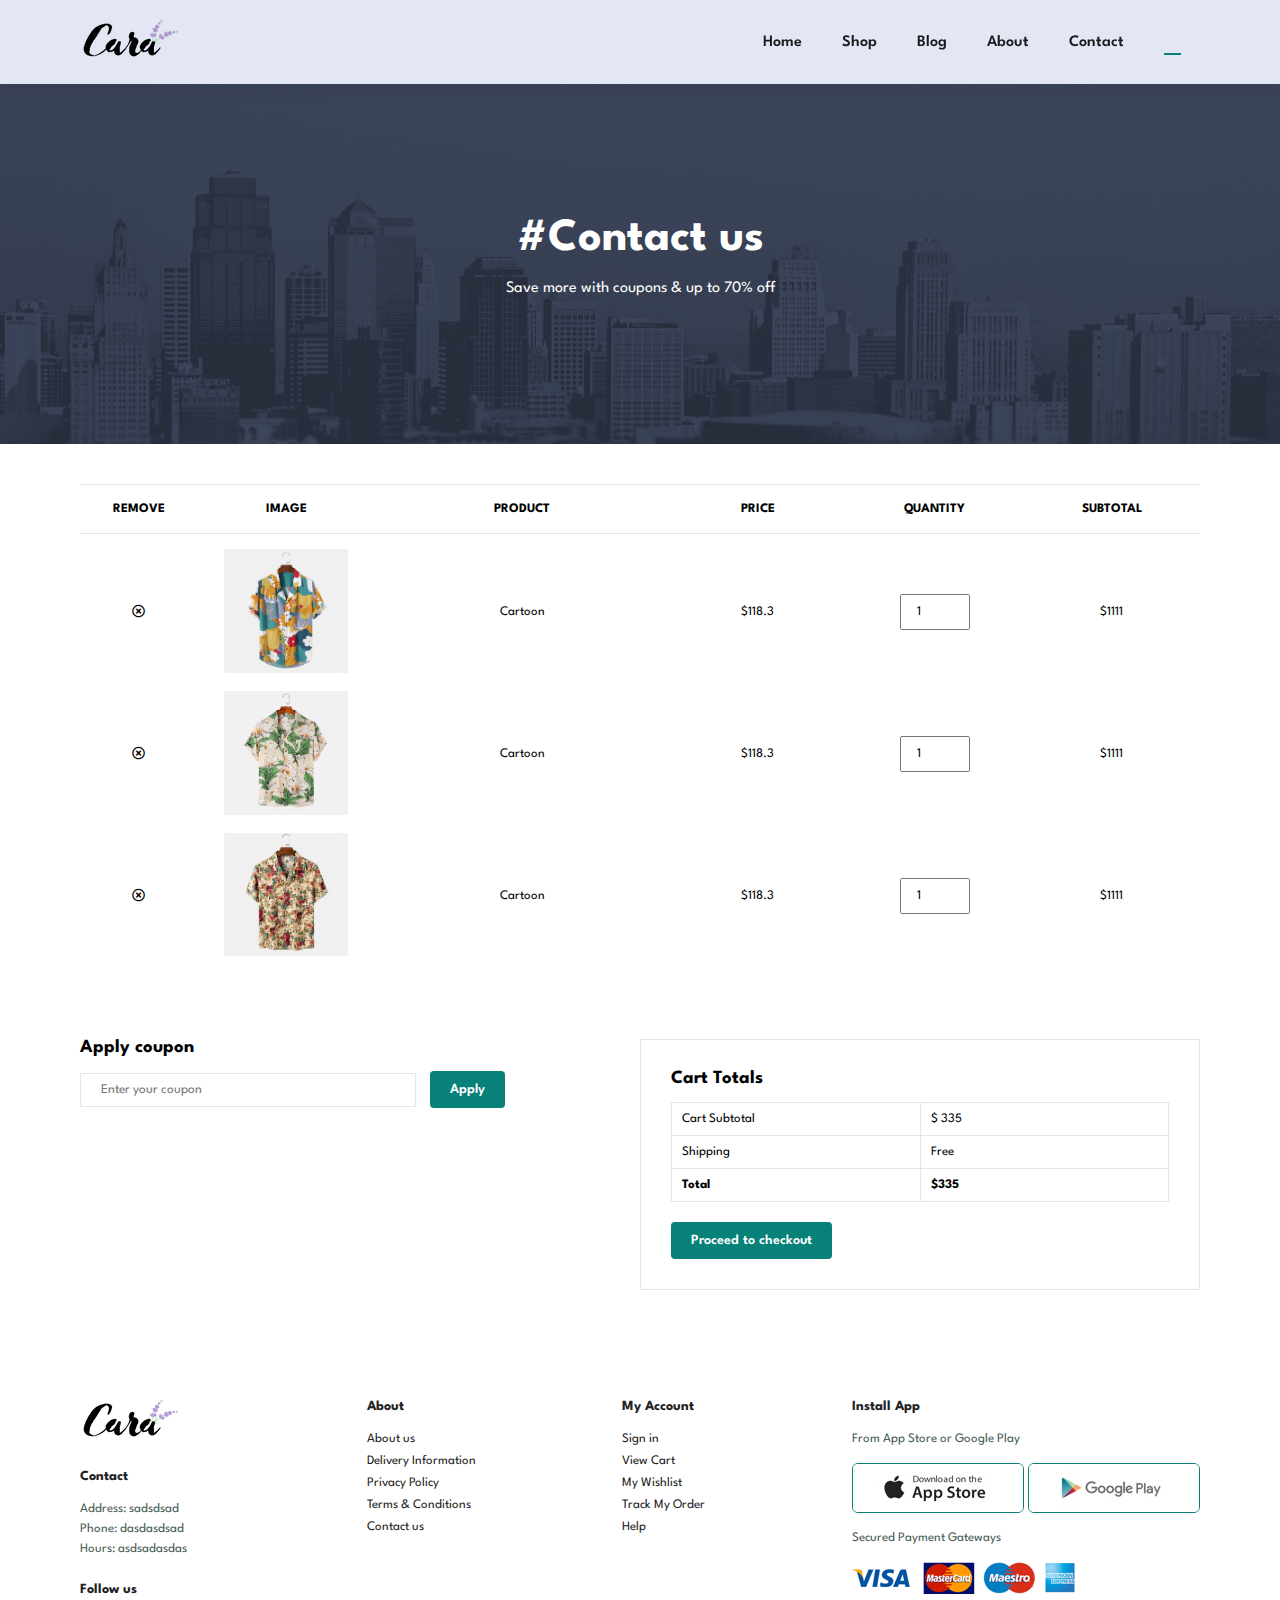
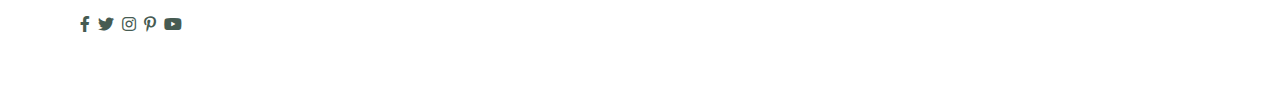
<file: cart.html>
<!DOCTYPE html>
<html>
  <header>
    <link rel="stylesheet" href="style.css">
    <link rel="stylesheet" href="https://pro.fontawesome.com/releases/v5.10.0/css/all.css"/>
  </header>
  <body>
    <section id="header">
      <a href="#"><img src="img/logo.png"></a>
      <div>
        <ul id="navbar">
          <li><a href="index.html">Home</a></li>
          <li><a href="shop.html">Shop</a></li>
          <li><a href="blog.html">Blog</a></li>
          <li><a href="about.html">About</a></li>
          <li><a href="contact.html">Contact</a></li>
          <li id = "lg-bag"><a class="active" href="#"><i class="far fa-shopping-bag"></i></a></li>
        </ul>
      </div>

      <div id="mobile">
        <a href="#"><i class="far fa-shopping-bag"></i></a>
        <a href="#"  id = "bar" ><i class="fas fa-outdent"></i></a>
        <a href="#" id = "close"><i class="far fa-times"></i></a>
      </div>
    </section>

    <section id = "page-header" class="about-header">
      <h2>#Contact us</h2>
      <p>Save more with coupons & up to 70% off</p>

    </section>
    
    <section id = "cart" class="section-p1" >
      <table width = "100%">
        <thead>
          <tr>
            <td>Remove</td>
            <td>Image</td>
            <td>Product</td>
            <td>Price</td>
            <td>Quantity</td>
            <td>Subtotal</td>
          </tr>
        </thead>
        <tbody>
          <tr>
            <td><i class="far fa-times-circle"></i><a href="#"></a></td>
            <td><img src="img/products/f1.jpg" alt=""></td>
            <td>Cartoon</td>
            <td>$118.3</td>
            <td><input type="number" value="1"></td>
            <td>$1111</td>
          </tr>
          <tr>
            <td><i class="far fa-times-circle"></i><a href="#"></a></td>
            <td><img src="img/products/f2.jpg" alt=""></td>
            <td>Cartoon</td>
            <td>$118.3</td>
            <td><input type="number" value="1"></td>
            <td>$1111</td>
          </tr>
          <tr>
            <td><i class="far fa-times-circle"></i><a href="#"></a></td>
            <td><img src="img/products/f3.jpg" alt=""></td>
            <td>Cartoon</td>
            <td>$118.3</td>
            <td><input type="number" value="1"></td>
            <td>$1111</td>
          </tr>
        </tbody>
      </table>
    </section>

    <section id="cart-add" class="section-p1">
      <div id = "coupon">
        <h3>Apply coupon</h3>
        <div>
          <input type="text" placeholder="Enter your coupon">
          <button class="normal">Apply</button>
        </div>
      </div>
      <div id="subtotal">
        <h3>Cart Totals</h3>
        <table>
          <tr>
            <td>Cart Subtotal</td>
            <td>$ 335</td>
          </tr>
          <tr>
            <td>Shipping</td>
            <td>Free</td>
          </tr>
          <tr>
            <td><strong>Total</strong></td>
            <td><strong>$335</strong></td>
          </tr>
        </table>
        <button class="normal"> Proceed to checkout</button>
      </div>
    </section>
    <footer class="section-p1">
      <div class="col">
        <img class="logo" src="img/logo.png" alt="">
        <h4>Contact</h4>
        <p>Address: sadsdsad</p>
        <p>Phone: dasdasdsad</p>
        <p>Hours: asdsadasdas</p>
        <div class="follow">
          <h4>Follow us</h4>
          <div class="icon">
            <i class="fab fa-facebook-f"></i>
            <i class="fab fa-twitter"></i>
            <i class="fab fa-instagram"></i>
            <i class="fab fa-pinterest-p"></i>
            <i class="fab fa-youtube"></i>
          </div>
        </div>
      </div>
      <div class="col">
        <h4>About</h4>
        <a href="#">About us</a>
        <a href="#">Delivery Information</a>
        <a href="#">Privacy Policy</a>
        <a href="#">Terms & Conditions</a>
        <a href="#">Contact us</a>
      </div>
      <div class="col">
        <h4>My Account</h4>
        <a href="#">Sign in</a>
        <a href="#">View Cart</a>
        <a href="#">My Wishlist</a>
        <a href="#">Track My Order</a>
        <a href="#">Help</a>
      </div>
      <div class="col install">
        <h4>Install App</h4>
        <p>From App Store or Google Play</p>
        <div class="row">
          <img src="img/pay/app.jpg" alt="">
          <img src="img/pay/play.jpg" alt="">
        </div>
        <p>Secured Payment Gateways</p>
        <img src="img/pay/pay.png" alt="">
      </div>
      <!-- <div class="copyright">
        <p>Copy right</p>
      </div> -->
    </footer>
    <script src="scripts.js"></script>
  </body>
  </html>
</file>
<file: style.css>
@import url("https://fonts.googleapis.com/css2?family=Spartan:wght@100;200;300;400;500;600;700;800;900&display=swap");
* {
  margin: 0;
  padding: 0;
  box-sizing: border-box;
  font-family: "Spartan", sans-serif;
}

html {
  scroll-behavior: smooth;
}

/* Global Styles */

h1 {
  font-size: 50px;
  line-height: 64px;
  color: #222;
}

h2 {
  font-size: 46px;
  line-height: 54px;
  color: #222;
}

h4 {
  font-size: 20px;
  color: #222;
}

h6 {
  font-weight: 700;
  font-size: 12px;
}

p {
  font-size: 16px;
  color: #465b52;
  margin: 15px 0 20px 0;
}

.section-p1 {
  padding: 40px 80px;
}

.section-m1 {
  margin: 40px 0;
}

button.normal {
  font-size: 14px;
  font-weight: 600;
  padding: 15px 30px;
  color: #000;
  background-color: #fff;
  border-radius: 4px;
  cursor: pointer;
  border: none;
  outline: none;
  transition: 0.2s;
}

button.white {
  font-size: 13px;
  font-weight: 600;
  padding: 11px 18px;
  color: #fff;
  background-color: transparent;
  border-radius: 4px;
  cursor: pointer;
  border: 1px solid #fff;
  outline: none;
  transition: 0.2s;
}

body {
  width: 100%;
}

#header {
  display: flex;
  flex-direction: row;
  align-items: center;
  justify-content: space-between;
  padding: 20px 80px;
  background-color: #E3E6F3;
  box-shadow: 0 5px 15px rgba(0, 0, 0, 0.06);
  z-index: 999;
  position: sticky;
  top:0;
  left: 0;
}
#navbar {
  display: flex;
  align-items: center;
  justify-content: center;
}

#navbar li {
  list-style: none;
  padding: 0 20px;
  position: relative;
}

#navbar li a {
  text-decoration: none;
  font-size: 16px;
  font-weight: 600;
  color: #1a1a1a;
  transition: 0.3s ease;
}

#navbar li a:hover,
#navbar li a.active {
  color: #088178 ;
 
}

#navbar li a:hover ::after,
#navbar li a.active ::after {
   content: "";
  width: 30%;
  height: 2px;
  background: #088178;
  position: absolute;
  bottom: -4px;
  left: 20px;
}

#mobile  {
  display: none;
  align-items: center;
}

#hero {
  background-image: url("img/hero4.png");
  height: 90vh;
  width: 100%;
  background-size: cover;
  background-position: top 25% right 0;
  padding: 0 80px;
  align-items: flex-start;
  justify-content: center;
}

#hero h4 {
  padding-bottom: 15px;
}

#hero h1{
  color : #088178;
}

#hero button {
  background-image:  url("img/button.png");
  background-color: transparent;
  color: #088178 ; 
  border:  0;
  padding: 14px 80px 14px 65px;
  background-repeat: no-repeat;
  cursor: pointer;
  font-weight: 700;
  font-size: 15px;
}

#feature{
  display: flex;
  align-items: center;
  justify-content: space-between;
  flex-wrap: wrap;
}

#feature .fe-box {
  width: 180px;
  text-align: center;
  padding: 25px 15px;
  box-shadow: 20px 20px 34px rgba(0,0,0,0.03);
  border: 1px solid #cce7d0;
  border-radius: 4px;
  margin: 15px 0;
}

#feature .fe-box :hover {
  box-shadow: 10px 10px 54px rgba(70,62,221,0.1);
}

#feature .fe-box h6 {
  display: inline-block;
  padding: 9px 8px 6px 8px;
  line-height: 1;
  border-radius: 4px;
  color: #088178;
  background-color: #fddde4;
}

#feature .fe-box:nth-child(2) h6 {
  background-color: #cdebbc;
}

#feature .fe-box:nth-child(3) h6 {
  background-color: #d1e8f2;
}
#feature .fe-box:nth-child(4) h6 {
  background-color: #cdd4f8;
}
#feature .fe-box:nth-child(5) h6 {
  background-color: #f6dbf6;
}
#feature .fe-box:nth-child(6) h6 {
  background-color: #fff2e5;
}

#product1{
  text-align: center;
}

#product1 .pro-container {
  display: flex;
  justify-content: space-between;
  padding-top: 20px;
  flex-wrap: wrap;
}

#product1 .pro {
  width: 23%;
  min-width: 250px;
  padding: 10px 12px;
  border: 1px solid #cce7d0;
  border-radius: 25px;
  cursor: pointer;
  box-shadow: 20px 20px 30px rgba(0,0,0,0.02);
  margin: 15px 0;
  transition: 0.2s ease;
  position: relative;
}

#product1 .pro-container .pro :hover {
  box-shadow: 20px 20px 10px rgba(0, 0, 0, 0.06);
}
#product1 .pro img {
  width: 100%;
  border-radius: 20px;
}

#product1 .pro .des {
  text-align: start;
  padding: 10px 0;
}

#product1 .pro .des span {
  color: #606063;
  font-size: 12px;
}

#product1 .pro .des h5{
  padding-top: 7px;
  color: #1a1a1a;
  font-size: 14px;
}

#product1 .pro .des i {
  font-size: 12px;
  color: rgb(243,181,25);
}

#product1 .pro .des h4 {
  padding-top: 7px;
  font-size: 15px;
  font-weight: 700;
  color: #088178;
}

#product1 .pro .cart {
  width: 30px;
  height: 30px;
  line-height: 30px;
  border-radius: 50px;
  background-color: #e8f6ea;
  font-weight: 500;
  color: #088178;
  border: 1px solid #cce7d0;
  position: absolute;
  bottom: 20px;
  right: 10px;
  align-items: center;
  justify-content: center;
}

#banner {
  display: flex;
  flex-direction: column;
  justify-content: center;
  align-items: center;
  text-align: center;
  background-image: url("img/banner/b2.jpg");
  width: 100%;
  height: 40vh;
  background-size: cover;
  background-position: center;
}

#banner h4 {
  color: #fff;
  font-size: 16px;
}

#banner h2{
  color : #fff;
  font-size: 30px;
  padding: 10px 0;
}

#banner h2 span{
  color : red;
}

#banner button:hover {
  background-color: #088178;
  color: #fff;
}

#sm-banner {
  display:flex;
  justify-content: space-between;
  flex-wrap: wrap;
}
#sm-banner .banner-box{
  display: flex;
  flex-direction: column;
  justify-content: center;
  align-items: center;
  text-align: center;
  background-image: url("img/banner/b17.jpg");
  min-width: 580px;
  height: 50vh;
  background-size: cover;
  background-position: center;
  padding: 30px;
}

#sm-banner h4 {
  color: #fff;
  font-size: 20px;
  font-weight: 300;
}

#sm-banner h2 {
  color: #fff;
  font-size: 28px;
  font-weight: 800;
}

#sm-banner span {
  color: #fff;
  font-size: 14px;
  font-weight: 500;
  padding-bottom: 15px;
}

#sm-banner .banner-box:hover button{
  background-color: #088178;
  border: 1px solid #088178;
}

#sm-banner .banner-box2 {
  background-image: url("img/banner/b10.jpg");
}

#banner3 {
  display: flex;
  padding: 10px 0;
  flex-wrap: wrap;
  align-items: center;
  justify-content: space-between;
  padding: 0 80px;
}

#banner3 .banner-box{
  display: flex;
  flex-direction: column;
  justify-content: center;
  align-items: center;
  text-align: center;
  background-image: url("img/banner/b7.jpg");
  min-width: 380px;
  height: 30vh;
  background-size: cover;
  background-position: center;
  padding: 20px 20px;
  margin-bottom: 20px;
}

#banner3 h2 {
  color: #fff;
  font-weight: 900;
  font-size: 22px;
}

#banner3 h3 {
  color: red;
  font-weight: 800;
  font-size: 15px;
}

#banner3 .banner-box2{
  background-image: url("img/banner/b4.jpg");
}

#banner3 .banner-box3{
  background-image: url("img/banner/b18.jpg");
}

#newletter{
  display: flex;
  justify-content: space-between;
  flex-wrap: wrap;
  align-items: center;
  background-image: url("img/banner/b14");
  background-repeat: no-repeat;
  background-position: 20% 30%;
  background-color: #041e42;
}

#newletter h4 {
  font-size: 22px;
  font-weight: 700;
  color: #fff;
}

#newletter p {
  font-weight: 14px;
  font-weight: 600;
  color: #818ea0;
}

#newletter p span {
  color: #ffbd27;
}

#newletter input {
  height: 3.125em;
  padding: 0 1.25em;
  font-size: 14px;
  width: 100%;
  border: 1px solid transparent;
  border-radius: 4px;
  outline: none;
  border-top-right-radius: 0;
  border-bottom-right-radius: 0;
}

#newletter button {
  background-color: #088178;
  color: #fff;
  white-space: nowrap;
  border-top-left-radius: 0;
  border-bottom-left-radius: 0;
}

#newletter .form {
  display: flex;
  width: 40%;
}

.copyright {
  margin-bottom: 10px;
}

footer {
  display :flex;
  flex-wrap: wrap;
  justify-content: space-between;
}

footer .col {
  display: flex;
  flex-direction: column;
  align-items: flex-start;
  margin-bottom: 20px;
}

footer .logo {
  margin-bottom: 30px;

}

footer h4 {
  font-size: 14px;
  padding-bottom: 20px;

}

footer p {
  font-size: 13px;
  margin: 0 0 8px 0;
}

footer a {
  font-size: 13px;
  text-decoration: none;
  color: #222;
  margin-bottom: 10px;
}

footer .follow{
  margin-top: 20px;
}

footer .follow i {
  color : #465b52;
  padding-right: 4px;
  cursor: pointer;
}

footer .install .row img {
  border: 1px solid #088178;
  border-radius: 6px;
}

footer .install img {
  margin: 10px 0 15px 0;
}

footer .follow i:hover,
footer a:hover {
  color: #088178;
}

@media (max-width:799px) {

  .section-p1 {
    padding: 40px 40px;
  }
  #navbar {
    display: flex;
    flex-direction: column;
    align-items: flex-start;
    justify-content: flex-start;
    position: fixed;
    top: 0;
    right: 0;
    height: 100vh;
    width: 300px;
    background-color: #e3e6f3;
    box-shadow: 0 40px 60px rgba(0,0,0,0.1);
    padding: 80px 0 0 10px;
    transition: 0.35s;
  }


  #navbar .active {
    right: 0;
  }

  #navbar li {
    margin-bottom: 25px;
  }

  #mobile {
  display: flex;
  align-items: center;
}

  #mobile i {
    color: #1a1a1a;
    font-size: 24px;
    padding-left: 20px;
  }

  #close {
    display: initial;
    position: absolute;
    top: 30px;
    left: 30px;
    color: #222;
    font-size: 24px;
  }

  #lg-bag{
    display: none;
  }

  #hero {
    height: 70vh;
    padding:0 80px;
    background-position: top 30% right 30%;
  }

  #feature {
    justify-content: center;
  }

  #feature .fe-box {
    margin: 15px 15px;
  }

  #product1 .pro-container {
    justify-content: space-between;
  }

  #product1 .pro {
    margin: 15px 0;
  }

  #banner {
  height: 20vh;
  }
  #sm-banner .banner-box{
    min-width: 100%;
    height: 30vh;
    padding: 30px;
  }

  #banner3 {
    padding: 0 80px;
  }

  #banner3 .banner-box{
    width: 30%;
    
  }

  #newletter .form {
    display: flex;
    width: 70%;
  }

  #form-details {
    padding: 40px;
  }

  #form-details form {
    width: 50%;
  }

}

@media (max-width: 477px) {
  #header {
    padding: 10px 30px;
  }
  #hero {
    padding: 0 20px;
    background-position: 55%;
  }
  h2 {
    font-size: 32px;
  }

  h1{
    font-size: 38px;
  }

  .section-p1 {
    padding: 20px;
  }
  #feature {
    justify-content: space-between;
  }
  #feature .fe-box {
    width: 155px;
    margin: 0 0 15px 0;
  }

  #product1 .pro {
    width: 100%;
  }

  #banner {
    height: 40vh;
  }

  #sm-banner .banner-box {
    height: 40vh;
  }

  #sm-banner .banner-box2 {
    margin-top: 20px;
  }

  #banner3 {
    padding: 0 20px;
  }

  #banner3 .banner-box {
    width: 100%;
  }

  #newletter {
    padding: 40px 20px;
  }

  #newletter .form {
    width: 100%;
  }

  footer .copyright{
    text-align: start;
  }

  #prodetails {
    display: flex;
    flex-direction: column;
  }

  #prodetails .single-pro-image {
    width: 100%;
    margin-right: 0px;
  }

  #prodetails .single-pro-details {
    width: 1000%;
    padding-top: 30px;
  }

  #blog .blog-box {
    display: flex;
    flex-direction: column;
    align-items: flex-start;
  }

  #blog {
    padding: 100px 20px 0 20px;
  }

  #blog .blog-img {
    width: 100%;
    margin-right: 0;
    margin-bottom: 30px;
  }

  #blog .blog-details {
    width: 100%;
  }

  #about-head {
    flex-direction: column;
  }
  #about-head img {
    width: 100%;
    margin-bottom: 20px;
  }

  #about-head div {
    padding-left: 0px;
  }
  #about-head .video {
    width: 100%;
  }

  #contact-details {
    flex-direction: column;
  }

  #contact-details .details {
    width: 100%;
    margin-bottom: 30px;
  }

  #contact-details .map {
    width: 100%;
  }

  #form-details {
    margin: 10px;
    padding: 30px 10px;
    flex-wrap: wrap;
  }

  #form-details form {
    width: 100%;
    margin-bottom: 30px;
  }

  #cart-add {
    flex-direction: column;
  }

  #coupon {
    width: 100%;
  }

  #subtotal {
    width: 100%;
    padding: 20px;
  }
}

#page-header {
  background-image: url("img/banner/b1.jpg");
  width: 100%;
  height: 40vh;
  background-size : cover;
  display: flex;
  justify-content: center;
  text-align: center;
  flex-direction: column;
  padding: 14px;
}

#page-header h2,
#page-header p {
  color : #fff;
}

#pagination {
  text-align: center;
}

#pagination a{
  text-decoration: none;
  background-color: #088178;
  padding: 15px 20px;
  border-radius: 4px;
  color: #fff;
  font-weight: 600;
}

#pagination a i {
  font-size: 16px;
  font-weight: 600;
}


#prodetails .single-pro-image{
  width: 40%;
  margin-right: 50px;
}

.small-img-group {
  display:flex;
  justify-content: space-between;
}

.small-img-col {
  flex-basis: 24%;
  cursor: pointer;
}

#prodetails {
  display:flex;
  margin-top: 20px;
  flex-wrap: wrap;
  margin-right: 10px;
}

#prodetails .single-pro-details{
  width: 50%;
  padding-top: 30px;
  padding-right: 10px;
  flex-wrap: wrap;
}

#prodetails .single-pro-details h4 {
  padding: 40px 0 20px 0;
}

#prodetails .single-pro-details h2 {
  font-size: 26px;
}

#prodetails .single-pro-details select {
  display: block;
  padding: 5px 10px;
  margin-bottom: 10px;
}

#prodetails .single-pro-details input {
  width: 50px;
  height: 47px;
  padding-left: 10px;
  font-size: 16px;
  margin-right: 10px;
}

#prodetails .single-pro-details button {
  background: #088178;
  color: #fff;
}

#prodetails .single-pro-details span {
  line-height: 50px;
  display: block;
  white-space: normal;
  width: 200px;
}

#page-header.blog-header {
  background-image: url("img/banner/b19.jpg");
}

#blog{
  padding: 150px 150px 0 150px;
}

#blog .blog-box {
  display: flex;
  align-items: center;
  width: 100%;
  position: relative;
  padding-bottom: 90px;
}

#blog .blog-img {
  width: 50%;
  margin-right: 40px;
}

#blog img {
  width: 100%;
  height: 300px;
  object-fit: cover;
}

#blog .blog-details{
  width: 50%;
}

#blog .blog-details a {
  text-decoration: none;
  font-size: 11px;
  color: #000;
  font-weight: 700;
  position: relative;
  transition: 0.3s;
}

#blog .blog-details a::after {
  content: "";
  width: 50px;
  height: 1px;
  background-color: #000;
  position: absolute;
  top:  4px;
  right: -60px;
}

#blog .blog-details a:hover {
  color: #088178;
}

#blog .blog-details a:hover::after {
  background-color: #088178;
}

#blog .blog-box h1 {
  position: absolute;
  top: -40px;
  left: 0;
  font-size: 70px;
  font-weight: 700;
  color: #c9cbce;
  z-index: -9;
}

#page-header.about-header {
  background-image: url("img/about/banner.png");
}

#about-header img {
  width: 50%;
  height: auto;
}

#about-header {
  display: flex;
  align-items: center;
}

#about-header div {
  padding-left: 40px;
}

#about-app {
  text-align: center;
}

#about-app .video {
  width: 70%;
  height: 100%;
  margin: 30px auto 0 auto;
}

#about-app .video video {
  width: 100%;
  height: 100%;
  border-radius: 20px;
}

#contact-details {
  display: flex;
  align-items: center;
  justify-content: space-between;
}

#contact-details .details {
  width: 40%;
}

#contact-details .details span,
#form-details form span{
  font-size: 12px;
}

#contact-details .details h2,
#form-details form h2{
  font-size: 26px;
  line-height: 35px;
  padding: 20px 0;
}

#contact-details .details h3{
  font-size: 16px;
  padding-bottom: 15px;
}

#contact-details .details li {
  list-style: none;
  display: flex;
  padding: 10px 0;
}

#contact-details .details li i {
  font-size: 14px;
  padding-right: 22px;
}

#contact-details .details li p {
  margin: 0;
  font-size: 14px;
}

#contact-details .map {
  width: 55%;
  height: 400px;
}

#contact-details .map iframe {
  width: 100%;
  height: 100%;
}

#form-details form {
  width: 65%;
  display: flex;
  flex-direction: column;
  align-items: flex-start;
}

#form-details form input,
#form-details form textarea {
  width: 100%;
  padding: 12px 15px;
  outline: none;
  margin-bottom: 20px;
  border: 1px solid #e1e1e1;
}

#form-details form button{
  background-color: #088178;
  color: #fff;
}

#form-details .people div {
  padding-bottom: 25px;
  display: flex;
  align-items: flex-start;

}

#form-details .people div img {
  width: 65px;
  height: 65px;
  object-fit: cover;
  margin-right: 15px;
}

#form-details .people div p{
  margin: 0;
  font-size: 13px;
  line-height: 25px;
}

#form-details .people div p span {
  display: block;
  font-size: 16px;
  font-weight: 600;
  color: #000;
}

#form-details {
  display: flex;
  justify-content: space-between;
  margin: 30px;
  padding: 80px;
  border: 1px solid #e1e1e1;
}

#cart {
  overflow-x: auto;
}

#cart table{
  width: 100%;
  border-collapse: collapse;
  table-layout: fixed;
  white-space: nowrap;
}

#cart table img {
  width: 70%;
}

#cart table td:nth-child(1) {
  width: 100px;
  text-align: center;
}
#cart table td:nth-child(2) {
  width: 150px;
  text-align: center;
}
#cart table td:nth-child(3) {
  width: 250px;
  text-align: center;
}
#cart table td:nth-child(4),
#cart table td:nth-child(5),
#cart table td:nth-child(6) {
  width: 150px;
  text-align: center;
}

#cart table td:nth-child(5) input {
  width: 70px;
  padding: 10px 5px 10px 15px;
}

#cart table thead {
  border : 1px solid #e2e9e1;
  border-left: none;
  border-right: none;
}

#cart table thead td{
  font-weight: 700;
  text-transform: uppercase;
  font-size: 13px;
  padding: 18px 0;
}

#cart table tbody tr td{
  padding-top: 15px;
}

#cart table tbody td{
  font-size: 13px;
}

#cart-add {
  display: flex;
  flex-wrap: wrap;
  justify-content: space-between;
}

#coupon {
  width: 50%;
  margin-bottom: 30px;
}

#coupon h3,
#subtotal h3{
  padding-bottom: 15px;
}

#coupon input{
  padding: 10px 20px ;
  outline: none;
  width: 60%;
  margin-right: 10px;
  border : 1px solid #e2e9e1;
}

#coupon button,
#subtotal button {
  background-color: #088178;
  color: #fff;
  padding: 12px 20px;
}

#subtotal {
  width: 50%;
  margin-bottom: 30px;
  border: 1px solid #e2e9e1;
  padding: 30px;
}

#subtotal table {
  border-collapse: collapse;
  width: 100%;
  margin-bottom: 20px;
}

#subtotal table td {
  width: 50%;
  border: 1px solid #e2e9e1;
  padding: 10px;
  font-size: 13px;
}
</file>
